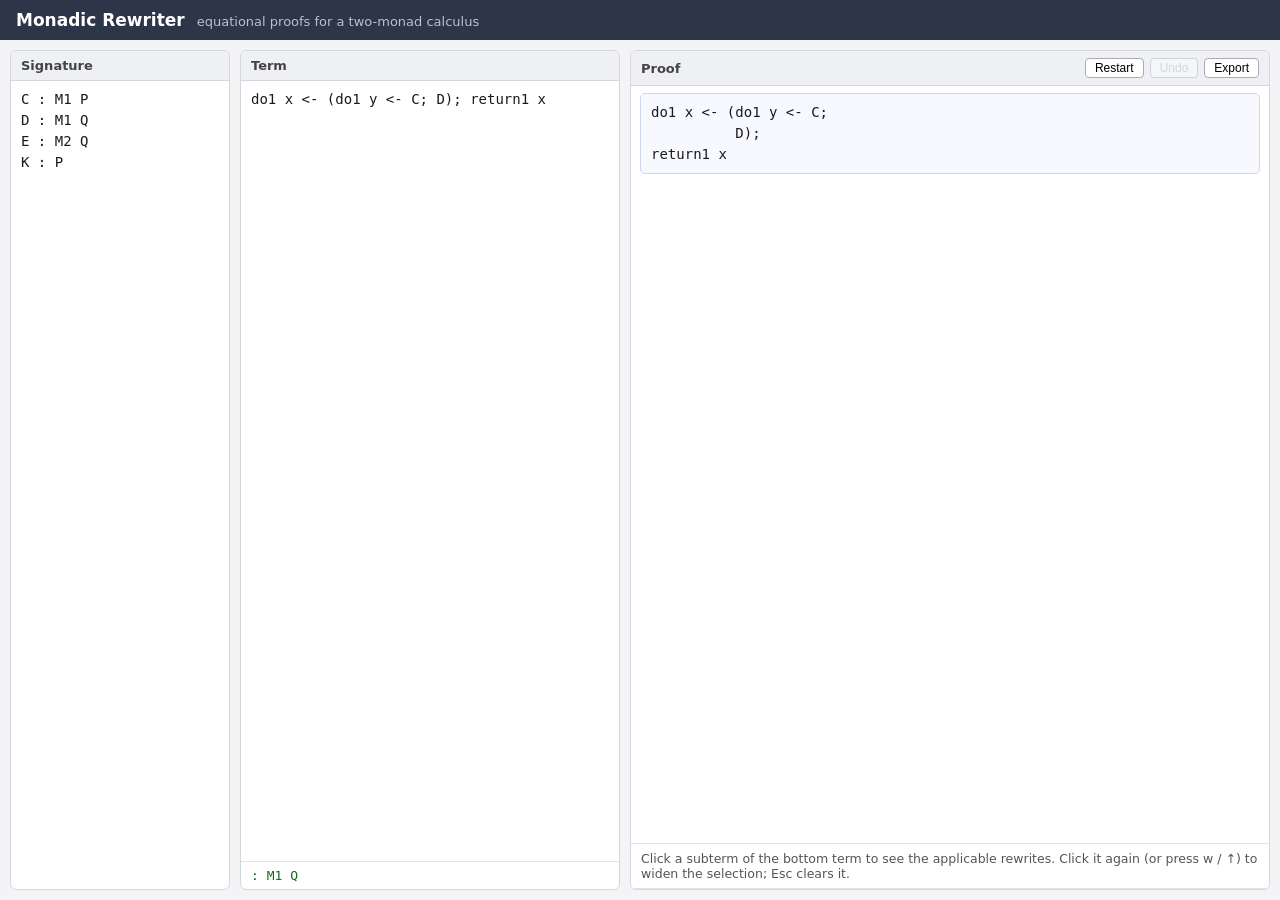
<file: monad-rewriter/index.html>
<!DOCTYPE html>
<html lang="en">
<head>
  <meta charset="utf-8">
  <meta name="viewport" content="width=device-width, initial-scale=1">
  <title>Monadic Rewriter</title>
  <link rel="stylesheet" href="style.css">
</head>
<body>
  <header>
    <h1>Monadic Rewriter</h1>
    <span class="tagline">equational proofs for a two-monad calculus</span>
  </header>
  <main>
    <section class="panel" id="panel-sig">
      <h2>Signature</h2>
      <div id="sig-editor"></div>
    </section>
    <section class="panel" id="panel-term">
      <h2>Term</h2>
      <div id="term-editor"></div>
      <div id="term-type" class="type"></div>
    </section>
    <section class="panel" id="panel-proof">
      <h2>Proof
        <span class="buttons">
          <button id="restart-btn" title="Reload the proof from the term panel">Restart</button>
          <button id="undo-btn" title="Remove the last proof step">Undo</button>
          <button id="export-btn" title="Download the proof as a text file">Export</button>
        </span>
      </h2>
      <div id="proof"></div>
      <div id="status"></div>
      <ul id="rewrite-menu"></ul>
    </section>
  </main>
  <script src="js/ast.js"></script>
  <script src="js/lexer.js"></script>
  <script src="js/parser.js"></script>
  <script src="js/typecheck.js"></script>
  <script src="js/pretty.js"></script>
  <script src="js/rewrite.js"></script>
  <script src="js/ui-editor.js"></script>
  <script src="js/ui-proof.js"></script>
  <script src="js/main.js"></script>
</body>
</html>
</file>
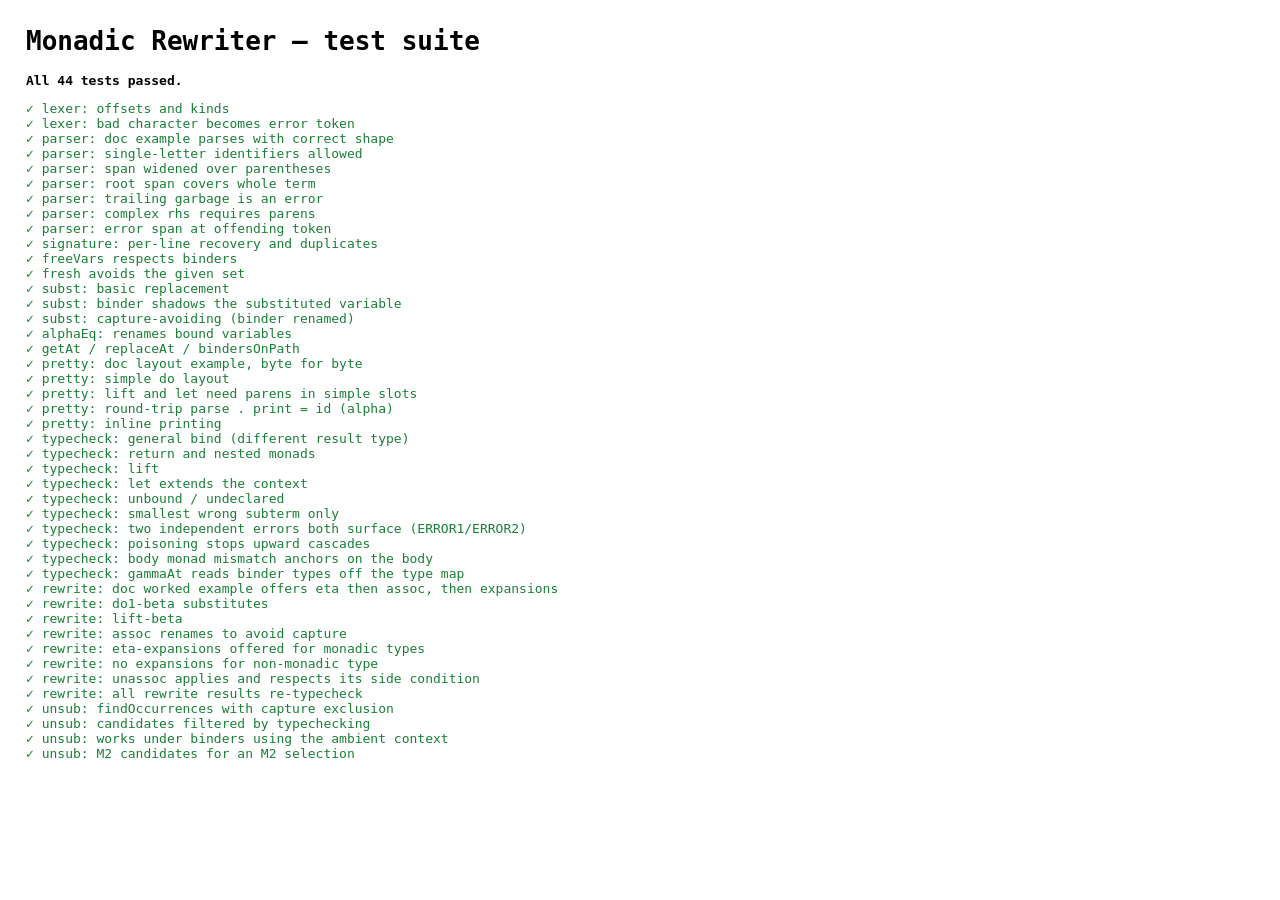
<file: monad-rewriter/test.html>
<!DOCTYPE html>
<html lang="en">
<head>
  <meta charset="utf-8">
  <title>Monadic Rewriter — tests</title>
  <style>
    body { font-family: monospace; margin: 2em; }
    #summary { font-weight: bold; margin-bottom: 1em; }
    ul { list-style: none; padding: 0; }
    li.pass { color: #1a7f37; }
    li.fail { color: #cf222e; font-weight: bold; }
  </style>
</head>
<body>
  <h1>Monadic Rewriter — test suite</h1>
  <div id="summary">Running…</div>
  <ul id="results"></ul>
  <script src="js/ast.js"></script>
  <script src="js/lexer.js"></script>
  <script src="js/parser.js"></script>
  <script src="js/typecheck.js"></script>
  <script src="js/pretty.js"></script>
  <script src="js/rewrite.js"></script>
  <script src="js/tests.js"></script>
</body>
</html>
</file>
<file: monad-rewriter/style.css>
* { box-sizing: border-box; }

html, body {
  margin: 0;
  height: 100%;
  font-family: system-ui, sans-serif;
  background: #f4f4f6;
  color: #1a1a1a;
}

body { display: flex; flex-direction: column; }

header {
  display: flex;
  align-items: baseline;
  gap: 12px;
  padding: 10px 16px;
  background: #2d3548;
  color: #fff;
}
header h1 { margin: 0; font-size: 17px; font-weight: 600; }
header .tagline { font-size: 13px; color: #b8c0d4; }

main {
  flex: 1;
  display: grid;
  grid-template-columns: minmax(180px, 220px) minmax(280px, 380px) 1fr;
  gap: 10px;
  padding: 10px;
  min-height: 0;
}

.panel {
  display: flex;
  flex-direction: column;
  min-height: 0;
  background: #fff;
  border: 1px solid #d5d7de;
  border-radius: 6px;
  overflow: hidden;
}
.panel h2 {
  display: flex;
  align-items: center;
  justify-content: space-between;
  margin: 0;
  padding: 7px 10px;
  font-size: 13px;
  font-weight: 600;
  color: #444;
  background: #eef0f4;
  border-bottom: 1px solid #d5d7de;
}
.panel h2 .buttons { display: flex; gap: 6px; }
.panel h2 button {
  font-size: 12px;
  padding: 2px 9px;
  border: 1px solid #aab;
  border-radius: 4px;
  background: #fff;
  cursor: pointer;
}
.panel h2 button:hover:enabled { background: #dde3f0; }
.panel h2 button:disabled { opacity: 0.45; cursor: default; }

/* ---- editors (textarea + highlight backdrop) ---- */

.editor { position: relative; flex: 1; min-height: 0; }
.editor .backdrop {
  position: absolute;
  inset: 0;
  overflow: hidden;
  pointer-events: none;
}
.editor-text {
  margin: 0;
  width: 100%;
  padding: 8px 10px;
  font: 14px/1.5 "SF Mono", "DejaVu Sans Mono", Menlo, Consolas, monospace;
  white-space: pre-wrap;
  overflow-wrap: break-word;
  tab-size: 4;
}
.editor pre.hl { min-height: 100%; color: transparent; }
.editor textarea {
  position: absolute;
  inset: 0;
  height: 100%;
  resize: none;
  border: 0;
  outline: none;
  background: transparent;
  color: #1a1a1a;
  caret-color: #000;
}

mark.err {
  color: transparent;
  background: rgba(255, 90, 90, 0.28);
  border-radius: 2px;
  text-decoration: underline wavy #d02c2c 1px;
  text-decoration-skip-ink: none;
}

.bubble {
  display: none;
  position: fixed;
  z-index: 50;
  max-width: 300px;
  padding: 6px 10px;
  background: #2b2b33;
  color: #fff;
  font-size: 12.5px;
  line-height: 1.4;
  border-radius: 5px;
  box-shadow: 0 3px 10px rgba(0, 0, 0, 0.3);
  pointer-events: none;
}

.type { padding: 6px 10px; font: 13px "SF Mono", Menlo, Consolas, monospace; border-top: 1px solid #e2e4ea; min-height: 2.1em; }
.type.ok { color: #17691e; }
.type.bad { color: #b3261e; }

/* ---- proof panel ---- */

#proof { flex: 1; overflow: auto; padding: 8px 4px; min-height: 0; }
#proof .placeholder { color: #888; font-size: 13.5px; padding: 4px 10px; }

pre.term {
  margin: 0 6px;
  padding: 8px 10px;
  font: 14px/1.5 "SF Mono", "DejaVu Sans Mono", Menlo, Consolas, monospace;
  border-radius: 4px;
  overflow-x: auto;
}
pre.term.active {
  background: #f7f9ff;
  outline: 1px solid #ccd6f0;
}

.step-rule {
  padding: 4px 10px 4px 34px;
  font: 13px "SF Mono", Menlo, Consolas, monospace;
  color: #777;
}

.term.active .node { cursor: pointer; border-radius: 2px; }
.node.hovered { background: rgba(90, 130, 255, 0.14); }
.node.selected {
  background: rgba(255, 200, 60, 0.4);
  outline: 1px solid #d99a00;
}
.node.occ {
  background: rgba(60, 190, 120, 0.22);
  outline: 1px dashed #1f9a63;
}
.node.occ-chosen {
  background: rgba(60, 190, 120, 0.55);
  outline: 1px solid #0d7a49;
}

#status {
  padding: 7px 10px;
  font-size: 12.5px;
  color: #555;
  border-top: 1px solid #e2e4ea;
  min-height: 3.2em;
}

#rewrite-menu {
  list-style: none;
  margin: 0;
  padding: 0;
  max-height: 32%;
  overflow: auto;
  border-top: 1px solid #e2e4ea;
}
#rewrite-menu li {
  display: flex;
  align-items: baseline;
  gap: 9px;
  padding: 6px 10px;
  cursor: pointer;
  border-bottom: 1px solid #f0f1f5;
}
#rewrite-menu li:hover { background: #edf2ff; }
#rewrite-menu .key {
  flex: none;
  min-width: 1.5em;
  padding: 1px 4px;
  text-align: center;
  font: bold 12px "SF Mono", Menlo, Consolas, monospace;
  background: #3d4a68;
  color: #fff;
  border-radius: 3px;
}
#rewrite-menu .rule-name { flex: none; font-size: 13px; color: #333; }
#rewrite-menu code {
  font: 13px "SF Mono", Menlo, Consolas, monospace;
  color: #566;
  white-space: nowrap;
  overflow: hidden;
  text-overflow: ellipsis;
}
</file>
